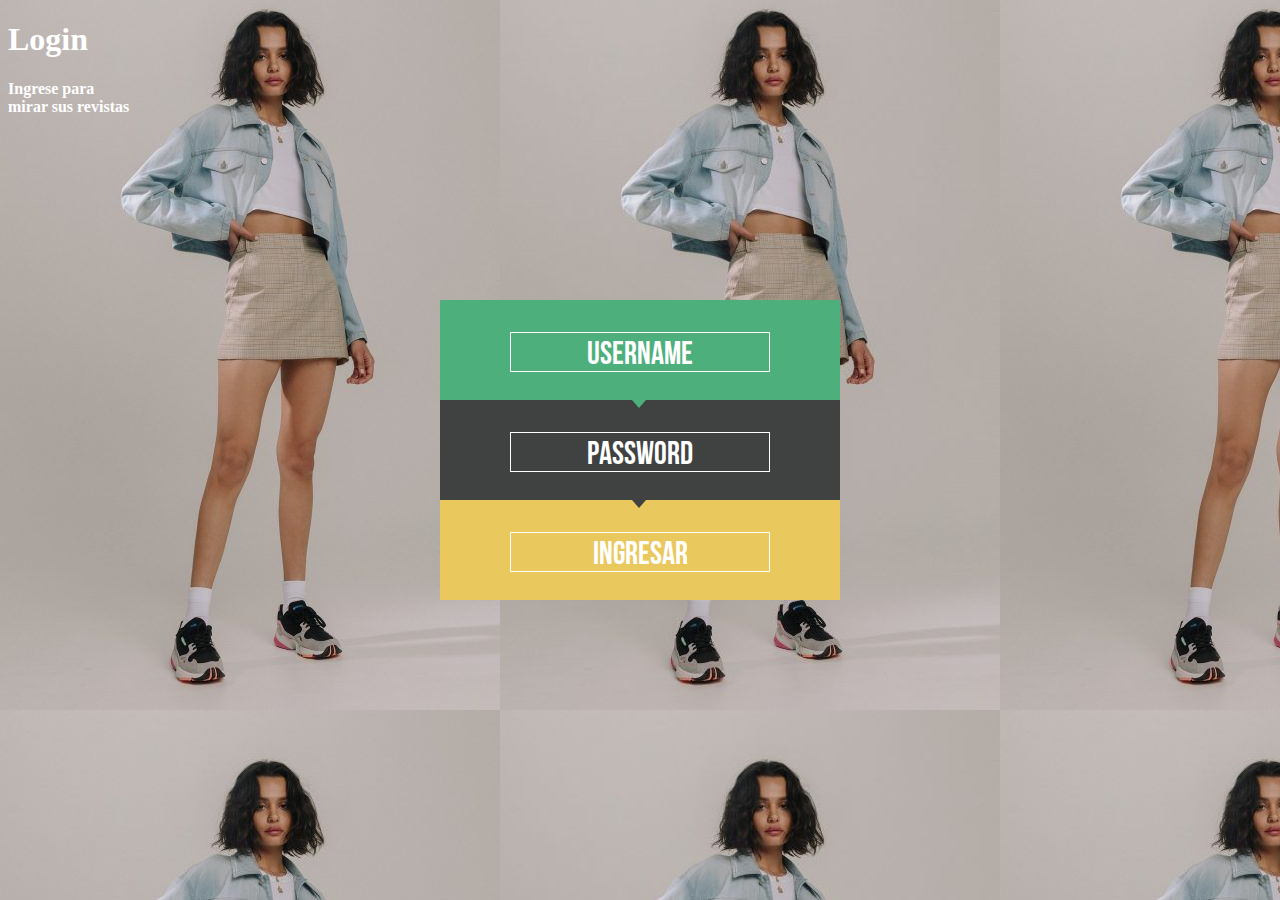
<file: kelly cervantes/index.html>
<!DOCTYPE html>
<html lang="en">
<head>
    <meta charset="UTF-8">
    <meta http-equiv="X-UA-Compatible" content="IE=edge">
    <meta name="viewport" content="width=device-width, initial-scale=1.0">
    <title>login de revista</title>
    <link rel="stylesheet" href="login.css">
    
</head>
<body>
    <header>
        <h1> Login</h1>
       <div class='dark'>
            <h4> Ingrese para mirar sus revistas</h4>
       </div>
    </header>
    <form action="login.php" method="post">
      <div class="form">
          <div class="username">
            <input name='usuario' type="text" placeholder="USERNAME"/>
          </div>
          <div class="password">
            <input name='contrasena' type="password" placeholder="PASSWORD"/>
          </div>
          <div class="login">
            <input type="submit" value="Ingresar">
          </div>
      </div>
    </form>
</body>
</html>
</file>
<file: kelly cervantes/login.css>
* { box-sizing: border-box }
.body{
	/*background-image:url(../css/IMG/slider-01.png);*/
	background-image:url(../css/imagen/modelo.jpg);
	width: 100%;
	height:100%;
	background-size: cover;
	
}

@font-face{
 font-family: Bebas Neue;
 src: url([data-uri]
) format('truetype');
}

body{
    /*background-image:url(../css/IMG/slider-01.png);*/
    background-image:url(imagen/modelo.jpg);
    width: 10%;
    height:9%;
    background-size: auto;
    background-position: 0px -40px;
    color:white;
}
.form {
  height: 18.75em;
  width: 25em;

  position: absolute;
  top: 50%;
  left: 50%;
  transform: translate(-50%,-50%);
  text-transform: uppercase;
  font-family: "Bebas Neue", Arial;
  color: #fff;

}
  
.form > div {
  height: 6.25em;
  width: 100%;
}

.username {
  background-color: #4daf7c;
}

.username::after {
  content: "";
  width: 0px;
  height: 0px;
  position: absolute;
  border-style: solid;
  border-width: 0.5em 0.469em 0 0.469em;
  border-color: #4daf7c transparent transparent transparent;
  top: 6.25em;
  left: 50%;
  margin-left: -0.496em;
}

.password {
  background-color: #404241;
}

.password::after {
  content: "";
  width: 0px;
  height: 0px;
  position: absolute;
  border-style: solid;
  border-width: 0.5em 0.469em 0 0.469em;
  border-color: #404241 transparent transparent transparent;
  top: 12.5em;
  left: 50%;
  margin-left: -0.496em;
}

.login {
  background-color: #e9c85d;
  display: table;
}

.login span {
  display: table-cell;
  vertical-align: middle;
  text-align: center;
  font-size:3em;
  cursor: pointer;
}

input {
  height: 1.25em;
  width: 8.125em;
  font-size: 2em;
  text-align:center;
  border: 0;
  outline: 0;
  color: #fff;
  background: transparent;
  border:0.033em #fff solid;
  margin-left: 2.1875em;
  margin-top: 1em;
  font-family: "Bebas Neue", Arial;
}

::placeholder {
  color: rgb(255, 255, 255);
}
</file>
